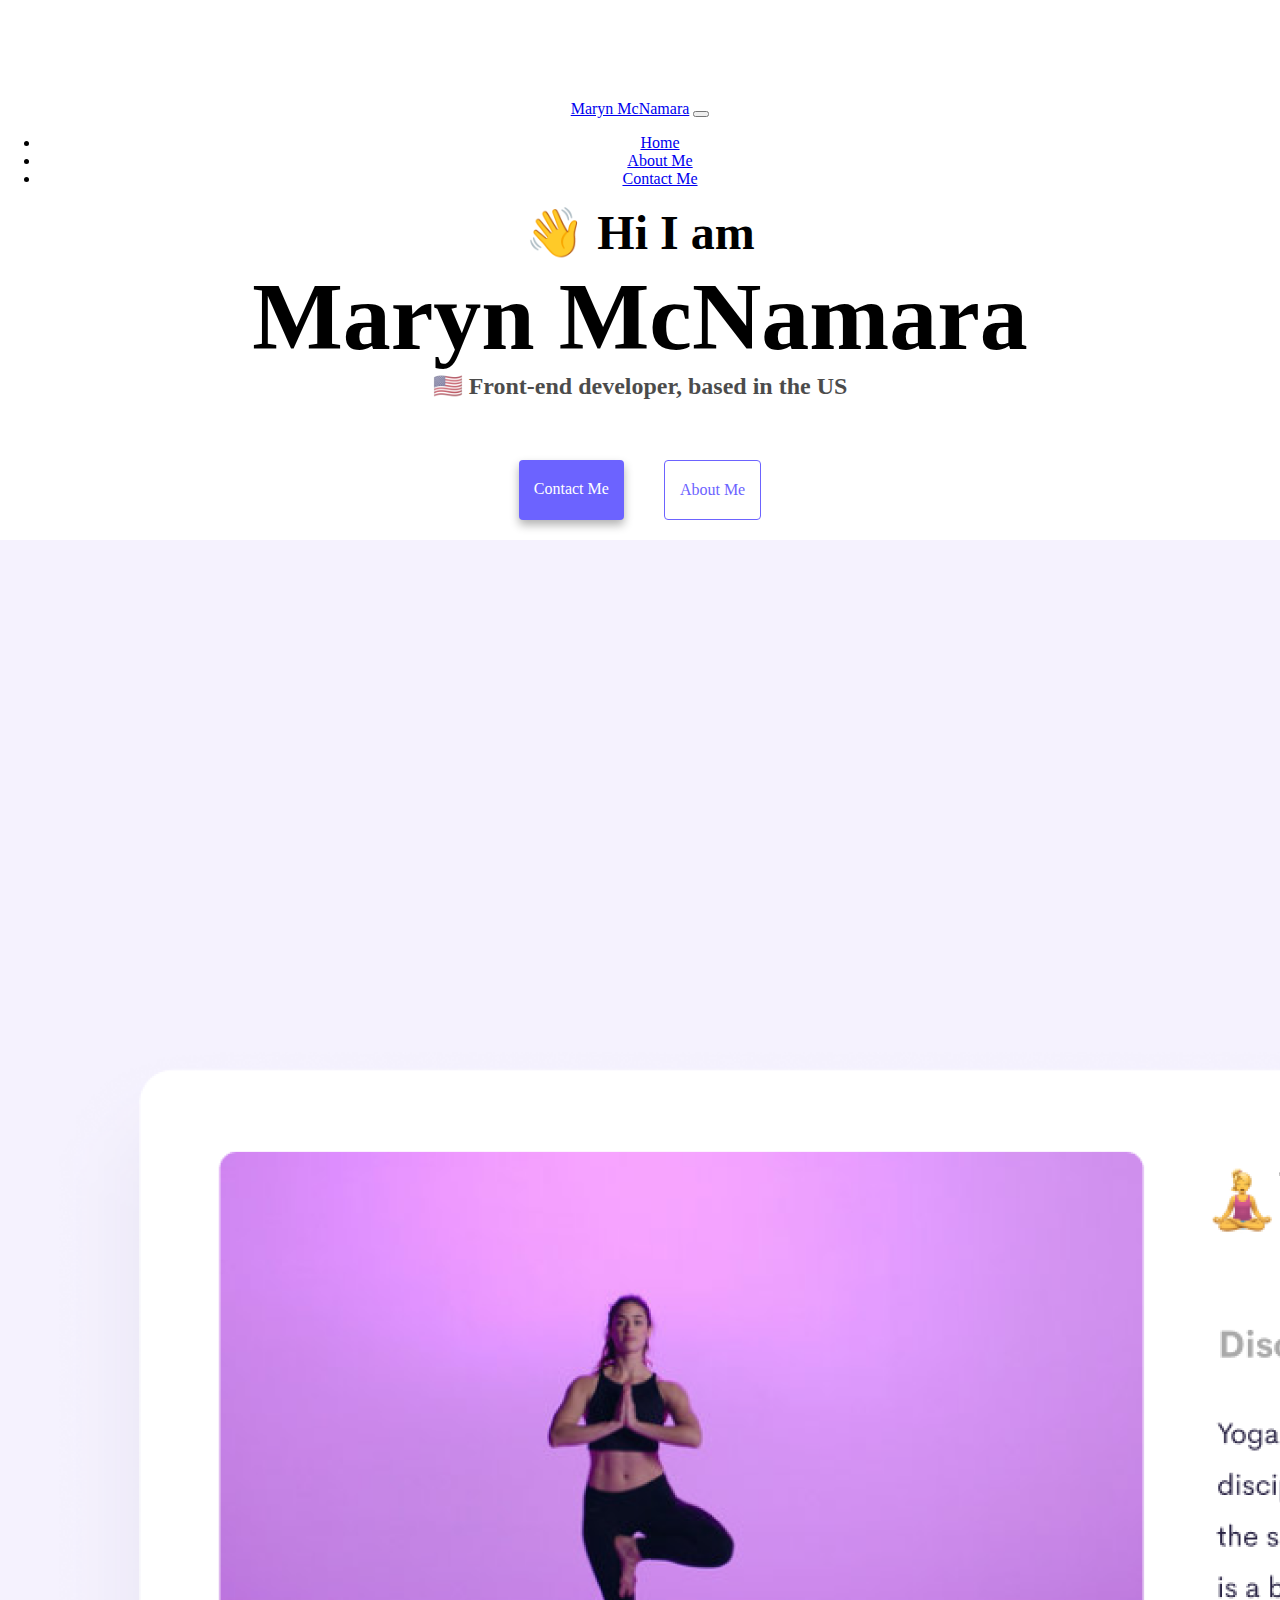
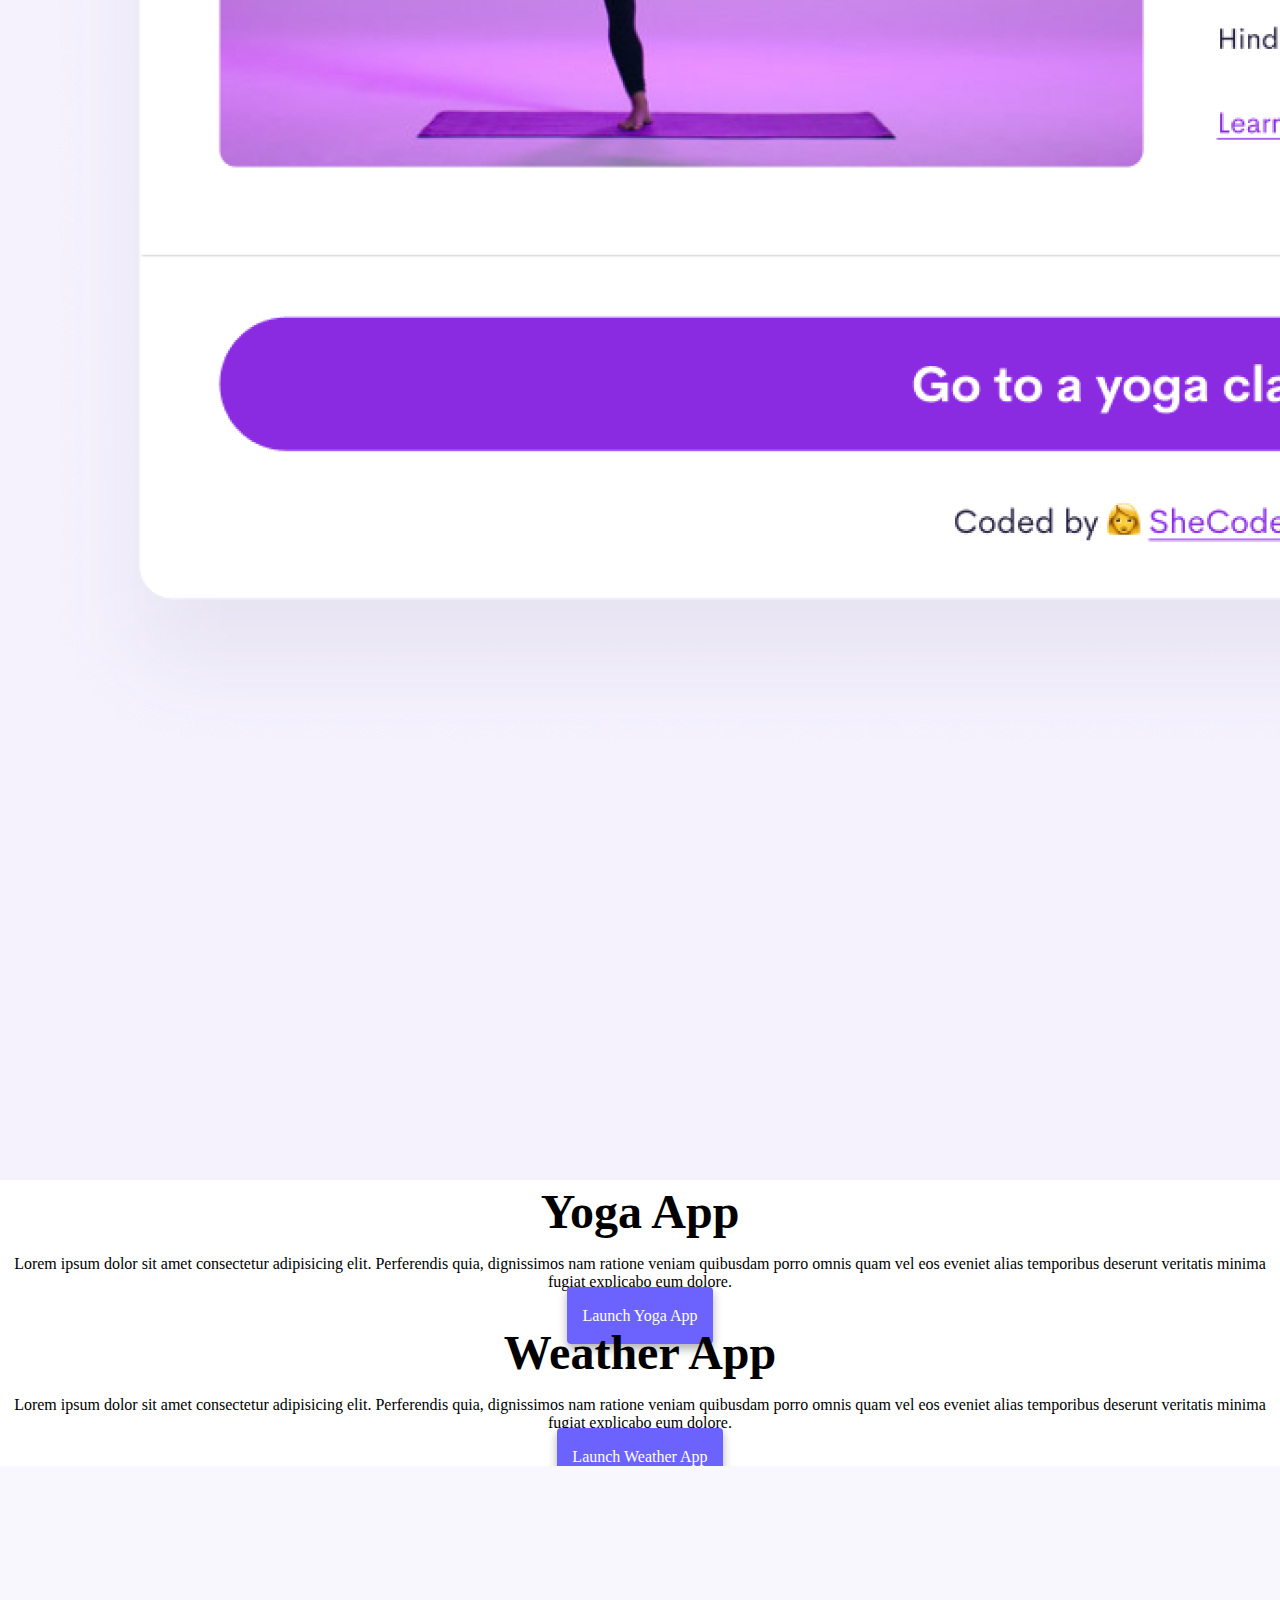
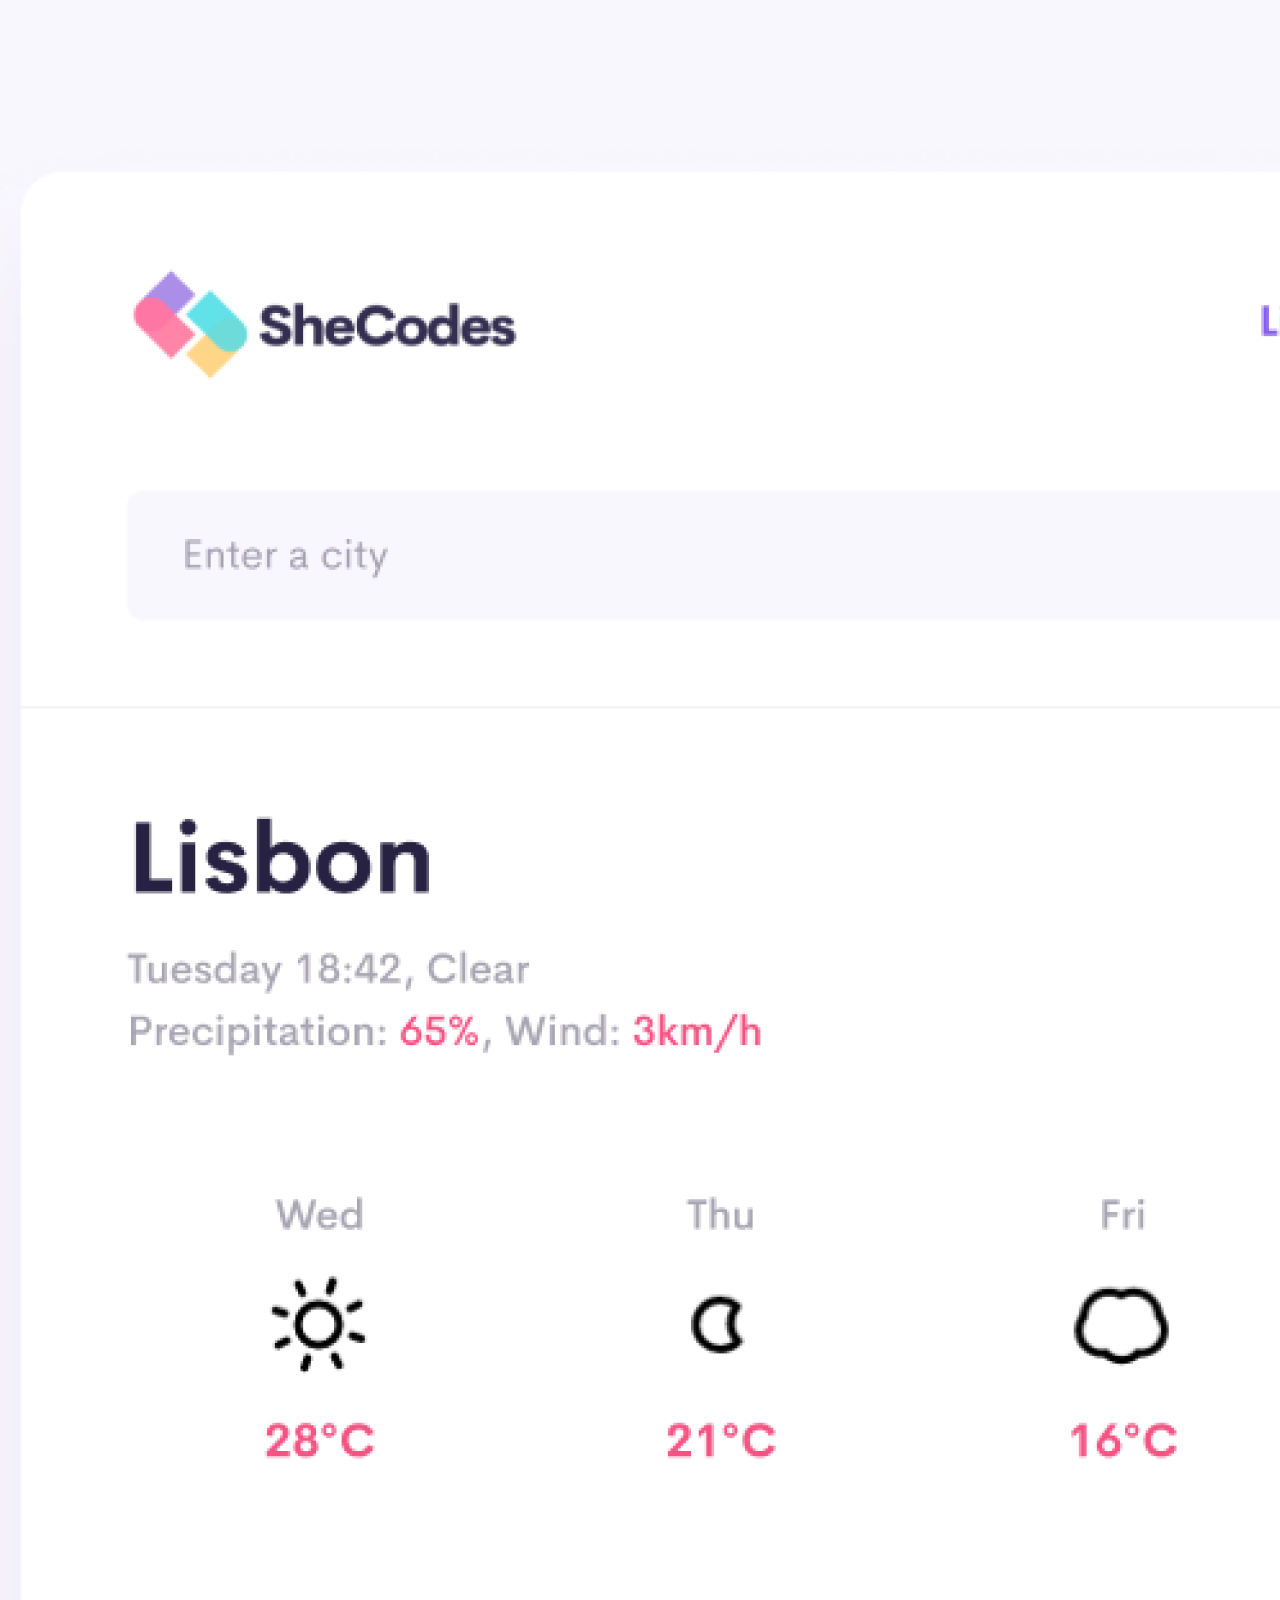
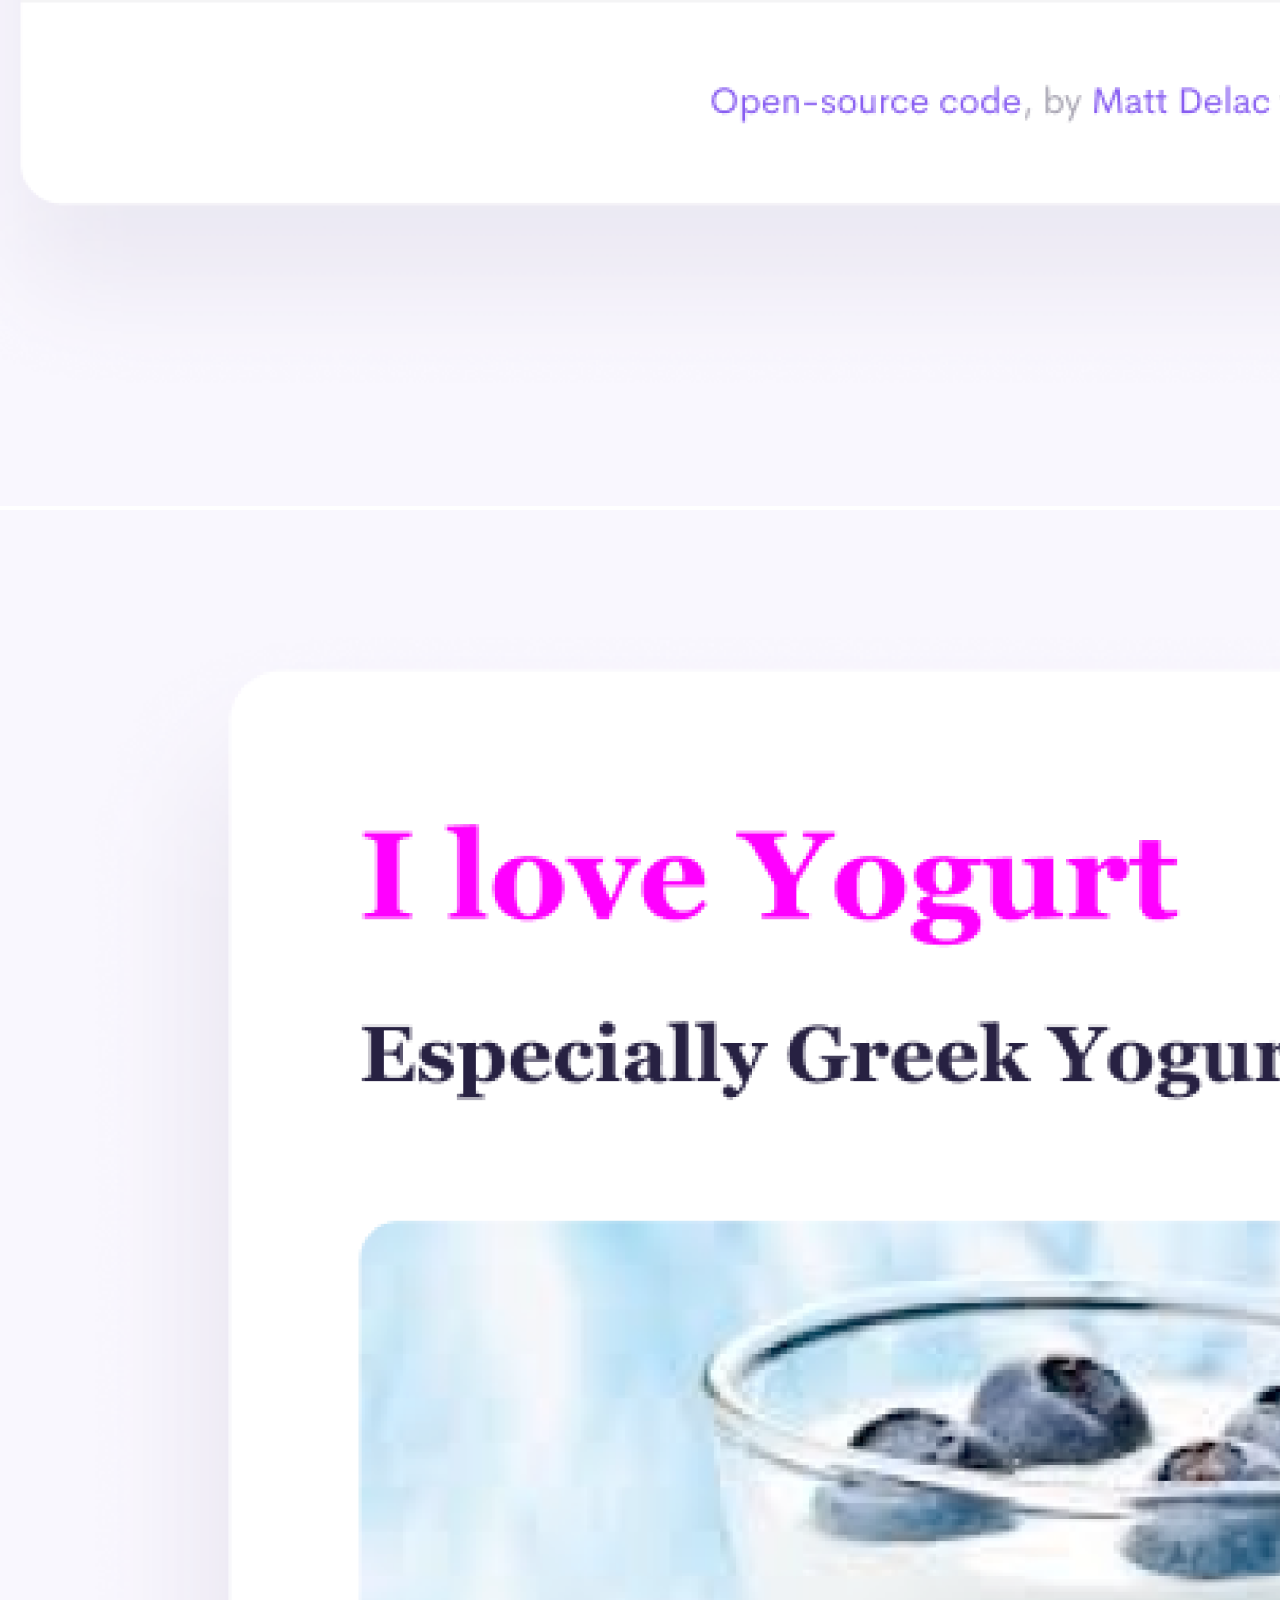
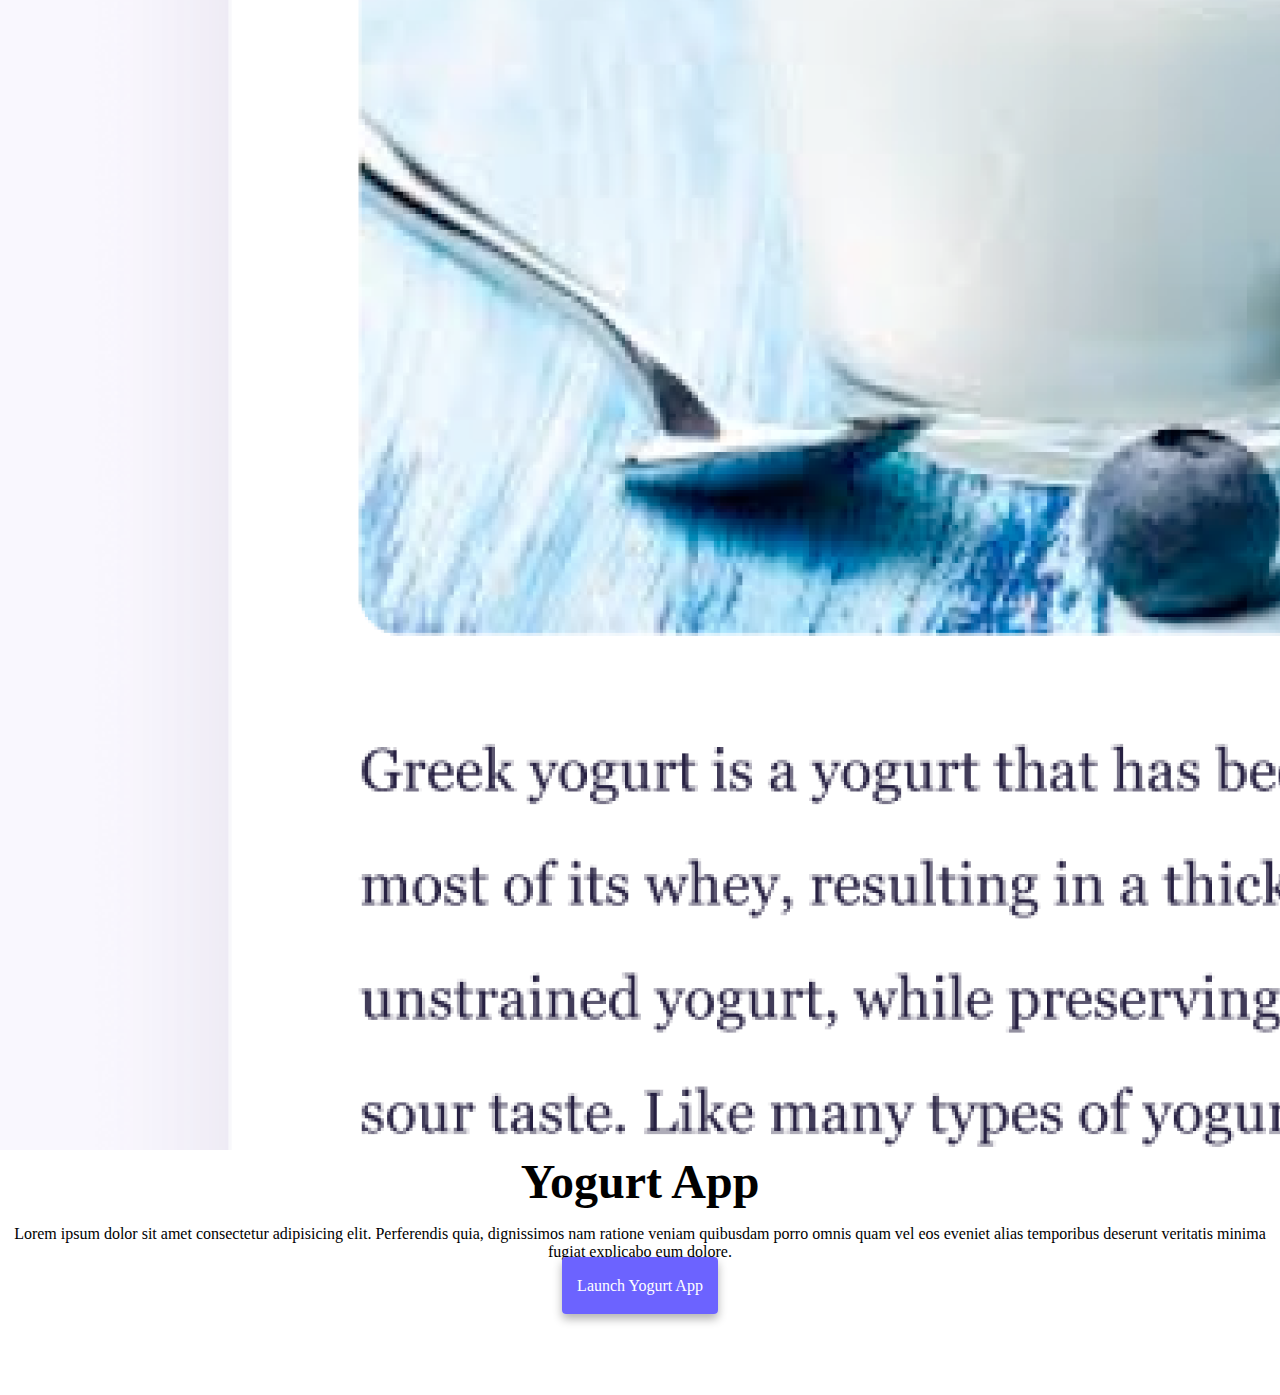
<file: index.html>
<!DOCTYPE html>
<html lang="en">
  <head>
    <meta charset="UTF-8" />
    <meta http-equiv="X-UA-Compatible" content="IE=edge" />
    <meta name="viewport" content="width=device-width, initial-scale=1.0" />
    <meta
      name="description"
      content="Maryn McNamara is a front-end developer based in the US.  Check out her projects and contact her for job inquires!"
    />
    <title>Front-end Developer - Maryn McNamara</title>
    <link
      href="https://cdn.jsdelivr.net/npm/bootstrap@5.0.0-beta2/dist/css/bootstrap.min.css"
      rel="stylesheet"
      integrity="sha384-BmbxuPwQa2lc/FVzBcNJ7UAyJxM6wuqIj61tLrc4wSX0szH/Ev+nYRRuWlolflfl"
      crossorigin="anonymous"
    />
    <script
      src="https://cdn.jsdelivr.net/npm/bootstrap@5.0.0-beta2/dist/js/bootstrap.bundle.min.js"
      integrity="sha384-b5kHyXgcpbZJO/tY9Ul7kGkf1S0CWuKcCD38l8YkeH8z8QjE0GmW1gYU5S9FOnJ0"
      crossorigin="anonymous"
    ></script>
    <link rel="stylesheet" href="/css/styles.css" />
  </head>
  <body>
    <nav class="navbar navbar-expand-lg navbar-light bg-light fixed-top">
      <div class="container">
        <a class="navbar-brand" href="index.html">Maryn McNamara</a>
        <button
          class="navbar-toggler"
          type="button"
          data-bs-toggle="collapse"
          data-bs-target="#navbarNav"
          aria-controls="navbarNav"
          aria-expanded="false"
          aria-label="Toggle navigation"
        >
          <span class="navbar-toggler-icon"></span>
        </button>
        <div class="collapse navbar-collapse" id="navbarNav">
          <ul class="navbar-nav">
            <li class="nav-item">
              <a
                class="nav-link active"
                href="index.html"
                title="Maryn McNamara Homepage"
                >Home</a
              >
            </li>
            <li class="nav-item">
              <a
                class="nav-link active"
                href="about.html"
                title="About Maryn McNamara"
                >About Me</a
              >
            </li>
            <li class="nav-item">
              <a
                class="nav-link active"
                href="about.html#contact"
                title="Contact Maryn McNamara"
                >Contact Me</a
              >
            </li>
          </ul>
        </div>
      </div>
    </nav>
    <h2>👋 Hi I am</h2>
    <h1>Maryn McNamara</h1>
    <h3>🇺🇸 Front-end developer, based in the US</h3>
    <div class="navigation-links">
      <a
        href="about.html#contact"
        class="contact-link"
        title="Contact Maryn McNamara"
        >Contact me</a
      >
      <a href="about.html" class="about-link" title="About Maryn McNamara"
        >About me</a
      >
    </div>
    <div class="container">
      <div class="row">
        <div class="col-md-6">
          <img
            src="/images/yoga.png"
            class="img-fluid rounded d-none d-sm-block"
          />
        </div>
        <div class="col-md-6">
          <h2 class="mb-3">Yoga App</h2>
          <p>
            Lorem ipsum dolor sit amet consectetur adipisicing elit. Perferendis
            quia, dignissimos nam ratione veniam quibusdam porro omnis quam vel
            eos eveniet alias temporibus deserunt veritatis minima fugiat
            explicabo eum dolore.
          </p>
          <div class="mt-5">
            <a href="#" class="primary-link project-link" title="Yoga Project"
              >Launch Yoga App</a
            >
          </div>
        </div>
      </div>
      <div class="row mt-5">
        <div class="col-md-6">
          <h2 class="mb-3">Weather App</h2>
          <p>
            Lorem ipsum dolor sit amet consectetur adipisicing elit. Perferendis
            quia, dignissimos nam ratione veniam quibusdam porro omnis quam vel
            eos eveniet alias temporibus deserunt veritatis minima fugiat
            explicabo eum dolore.
          </p>
          <div class="mb-5 mt-5">
            <a
              href="#"
              class="primary-link project-link"
              title="Weather App Project"
              >Launch Weather App</a
            >
          </div>
        </div>
        <div class="col-md-6">
          <img
            src="/images/weather.png"
            class="img-fluid rounded d-none d-sm-block"
          />
        </div>
      </div>
      <div class="row mt-5">
        <div class="col-md-6">
          <img
            src="/images/yogurt.png"
            class="img-fluid roundedd-none d-sm-block"
          />
        </div>
        <div class="col-md-6">
          <h2 class="mb-3">Yogurt App</h2>
          <p>
            Lorem ipsum dolor sit amet consectetur adipisicing elit. Perferendis
            quia, dignissimos nam ratione veniam quibusdam porro omnis quam vel
            eos eveniet alias temporibus deserunt veritatis minima fugiat
            explicabo eum dolore.
          </p>
          <div class="mt-5">
            <a href="#" class="primary-link project-link" title="Yogurt Project"
              >Launch Yogurt App</a
            >
          </div>
        </div>
      </div>
    </div>
  </body>
</html>
</file>
<file: css/styles.css>
:root {
  --primary-color: #6c63ff;
  --secondary-color: #f5f2fe;
  --box-shadow: 0 5px 10px rgba(0, 0, 0, 0.3);
}

body {
  margin: 100px 0;
  text-align: center;
}

h1,
h2,
h3 {
  margin: 0;
}

h1 {
  font-size: 96px;
}

h2 {
  font-size: 48px;
}

h3 {
  font-size: 24px;
  opacity: 0.7;
}

.navigation-links {
  display: flex;
  margin-top: 40px;
  justify-content: center;
}

.navigation-links a {
  margin: 20px;
  border-radius: 4px;
  padding: 20px 15px;
  text-decoration: none;
  text-transform: capitalize;
}

.contact-link {
  background: var(--primary-color);
  box-shadow: var(--box-shadow);
  color: white;
}

.about-link {
  color: var(--primary-color);
  border: 1px solid var(--primary-color);
}

.homepage-link {
  color: var(--primary-color);
  text-align: center;
  display: block;
}

.about-paragraphs {
  display: flex;
  margin: 30px 0;
}

.email-link {
  display: flex;
  justify-content: center;
  color: var(--primary-color);
  font-size: 28px;
  text-decoration: none;
}

.email-link:hover {
  text-decoration: underline;
}

.primary-link {
  border-radius: 4px;
  padding: 20px 15px;
  text-decoration: none;
  text-transform: capitalize;
  background: var(--primary-color);
  box-shadow: var(--box-shadow);
  color: white;
}
@media (max-width: 576px) {
  h1 {
    font-size: 48px;
    line-height: 1.5;
  }

  h2 {
    font-size: 32px;
    text-align: center;
  }

  p {
    text-align: center;
  }

  .project-link {
    display: block;
    text-align: center;
    margin: 0 20px;
  }
}
</file>
